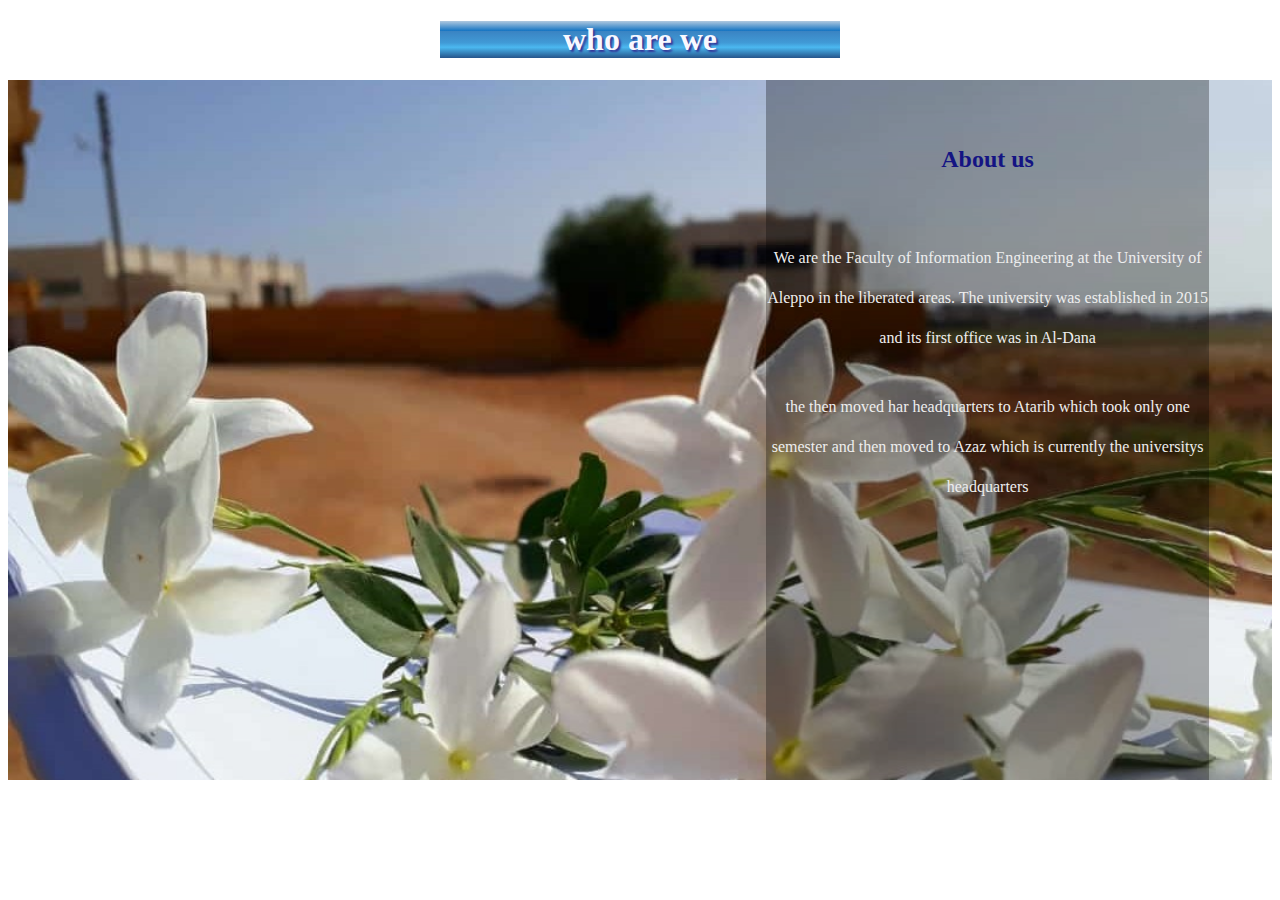
<file: Fatima.html>
<!DOCTYPE html>
<head>
    <title>Fatima ALzhraa</title>
    <style>
     
        h1{
            background-color:/* Permalink - use to edit and share this gradient: https://colorzilla.com/gradient-editor/#cedbe9+0,aac5de+1,0d70c1+28,3a84c3+28,419ad6+59,4bb8f0+71,3a8bc2+84,26558b+100 */
background: rgb(206,219,233); /* Old browsers */
background: -moz-linear-gradient(top,  rgba(206,219,233,1) 0%, rgba(170,197,222,1) 1%, rgba(13,112,193,1) 28%, rgba(58,132,195,1) 28%, rgba(65,154,214,1) 59%, rgba(75,184,240,1) 71%, rgba(58,139,194,1) 84%, rgba(38,85,139,1) 100%); /* FF3.6-15 */
background: -webkit-linear-gradient(top,  rgba(206,219,233,1) 0%,rgba(170,197,222,1) 1%,rgba(13,112,193,1) 28%,rgba(58,132,195,1) 28%,rgba(65,154,214,1) 59%,rgba(75,184,240,1) 71%,rgba(58,139,194,1) 84%,rgba(38,85,139,1) 100%); /* Chrome10-25,Safari5.1-6 */
background: linear-gradient(to bottom,  rgba(206,219,233,1) 0%,rgba(170,197,222,1) 1%,rgba(13,112,193,1) 28%,rgba(58,132,195,1) 28%,rgba(65,154,214,1) 59%,rgba(75,184,240,1) 71%,rgba(58,139,194,1) 84%,rgba(38,85,139,1) 100%); /* W3C, IE10+, FF16+, Chrome26+, Opera12+, Safari7+ */
filter: progid:DXImageTransform.Microsoft.gradient( startColorstr='#cedbe9', endColorstr='#26558b',GradientType=0 ); /* IE6-9 */
;
            color:ghostwhite;
            width: 400px;
            text-shadow: 2px 2px 2px rgb(51, 51, 151);
        }
        .about {
    width: 100%;
    height: 700px;
    background-image: url('yy.jpg');
    background-size: cover;

    
}

.about .about_us , .service .service_us {
    width: 35%;
    height: 100%;
    background: rgba(0,0,0,0.3);
    float: right;
    margin-right: 5%;
    text-align: center;
}

.about .about_us h2 , .service .service_us h2{
    margin: 0;
    color: rgb(20, 20, 131);
    padding-top: 15%;
    padding-bottom: 8%;
}

.about .about_us p , .service .service_us p {
    color: #EEE;
    padding-top: 3%;
    line-height: 2.5
}


    </style>
</head>
<body>
    <center>  
<h1>who are we</h1> 
    <!-- About -->
    <div class="about" id="about">
        <div class="about_us">
            <h2>About us</h2>
            <p>
                We are the Faculty of Information Engineering at the University of Aleppo in the liberated areas.
                 The university was established in 2015 and its first office was in Al-Dana
            </p>
            <p>
                the then moved har headquarters to Atarib which took
                only one semester and then moved to Azaz which is 
               currently the universitys headquarters
            </p>
        </div>
    </div>

</center>
</body>
<html>
</file>
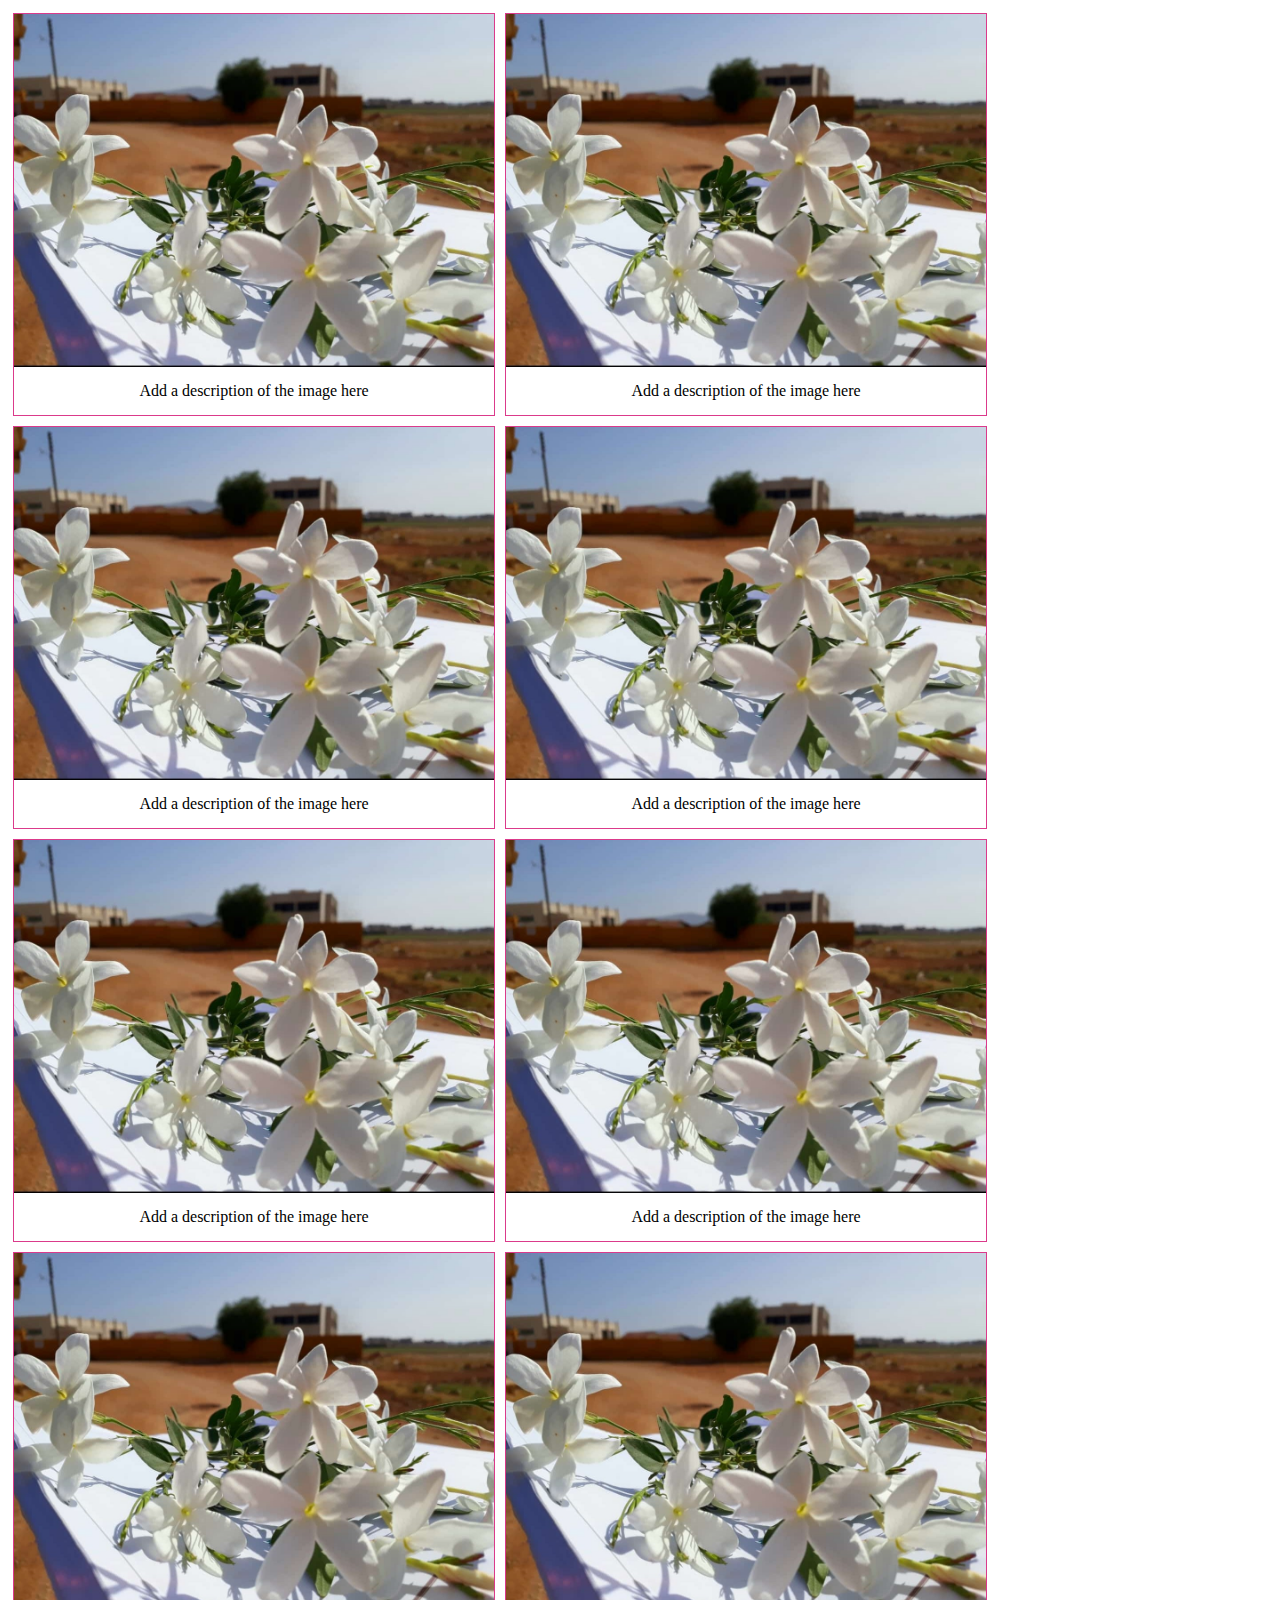
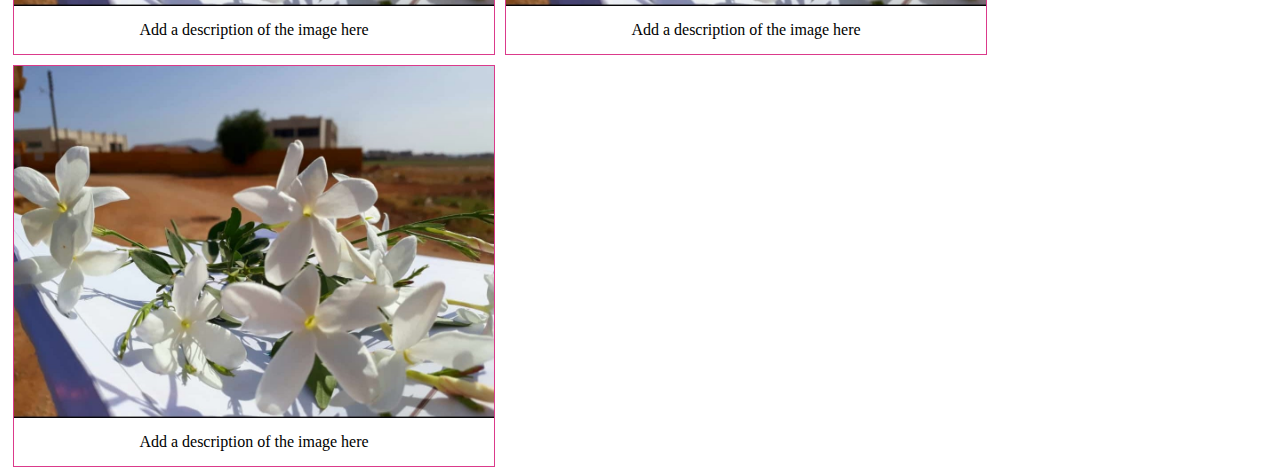
<file: Fatima2.html>
<html>
<head>
<style>
div.gallery {
  margin: 5px;
  border: 1px solid #ccc;
  float: left;
  
  width: 480px;
  border: 1.3px solid rgb(219, 58, 139);
}

div.gallery:hover {
  border: 1px solid #777;
  box-shadow: 2px 2px 2px rgb(219, 58, 139);
  border-radius: 5%;
}

div.gallery img {
  width: 100%;
  height: auto;
}

div.desc {
  padding: 15px;
  text-align: center;
}
</style>
</head>
<body>

<div class="gallery">
  <a target="_blank" href="img_5terre.jpg">
    <img src="yy.jpg" alt="Cinque Terre">  </a>
  <div class="desc">Add a description of the image here</div>
</div>

<div class="gallery">
  <a target="_blank" href="img_forest.jpg">
    <img src="yy.jpg" alt="Forest" >
  </a>
  <div class="desc">Add a description of the image here</div>
</div>

<div class="gallery">
  <a target="_blank" href="img_lights.jpg">
    <img src="yy.jpg" alt="Northern Lights">
  </a>
  <div class="desc">Add a description of the image here</div>
</div>

<div class="gallery">
  <a target="_blank" href="img_mountains.jpg">
    <img src="yy.jpg" alt="Mountains" >
  </a>
  <div class="desc">Add a description of the image here</div>


</div>
<div class="gallery">
    <a target="_blank" href="img_forest.jpg">
      <img src="yy.jpg" alt="Forest">
    </a>
    <div class="desc">Add a description of the image here</div>
  </div>
  
<div class="gallery">
    <a target="_blank" href="img_forest.jpg">
      <img src="yy.jpg" alt="Forest">
    </a>
    <div class="desc">Add a description of the image here</div>
  </div>
  
 
<div class="gallery">
    <a target="_blank" href="img_mountains.jpg">
      <img src="yy.jpg" alt="Mountains" >
    </a>
    <div class="desc">Add a description of the image here</div>
  
  
  </div>
  
<div class="gallery">
    <a target="_blank" href="img_mountains.jpg">
      <img src="yy.jpg" alt="Mountains" >
    </a>
    <div class="desc">Add a description of the image here</div>
  
  
  </div>
  
<div class="gallery">
    <a target="_blank" href="img_mountains.jpg">
      <img src="yy.jpg" alt="Mountains" >
    </a>
    <div class="desc">Add a description of the image here</div>
  
  
  </div>
</body>
</html>
</file>
